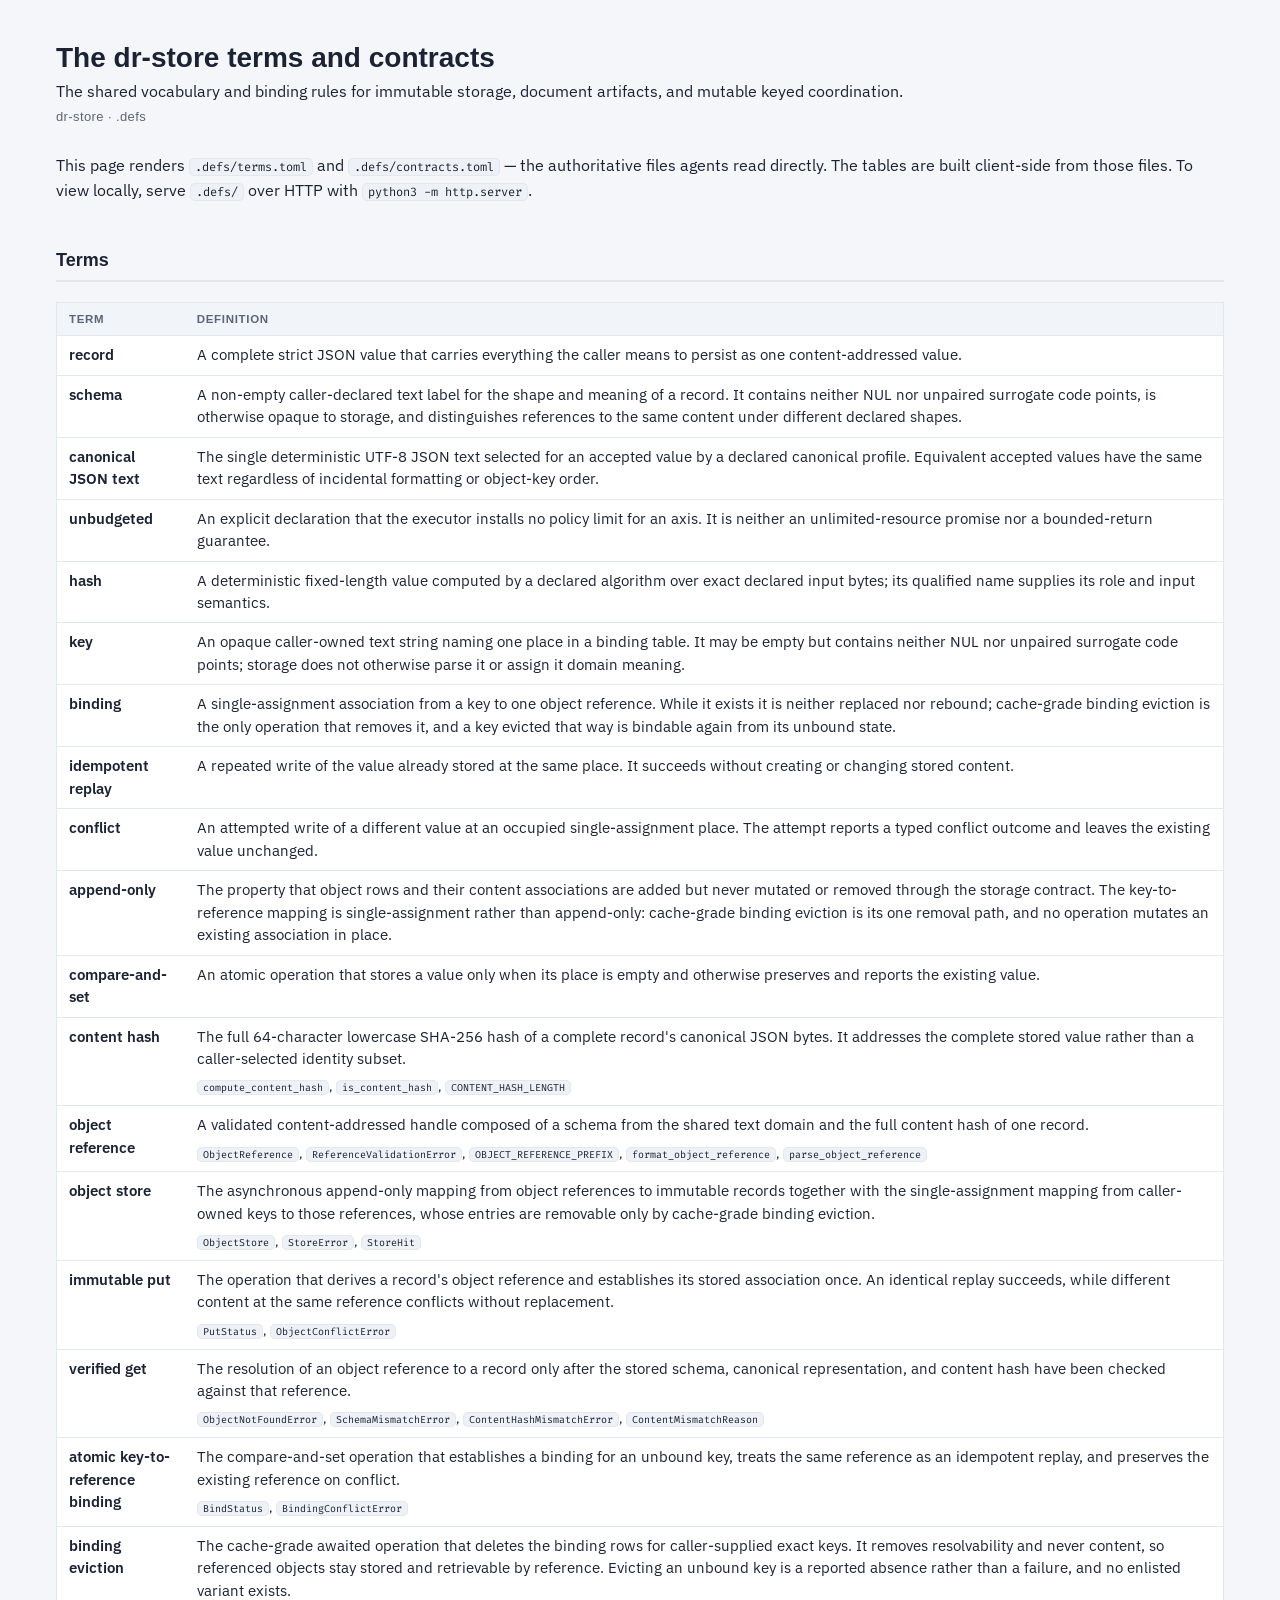
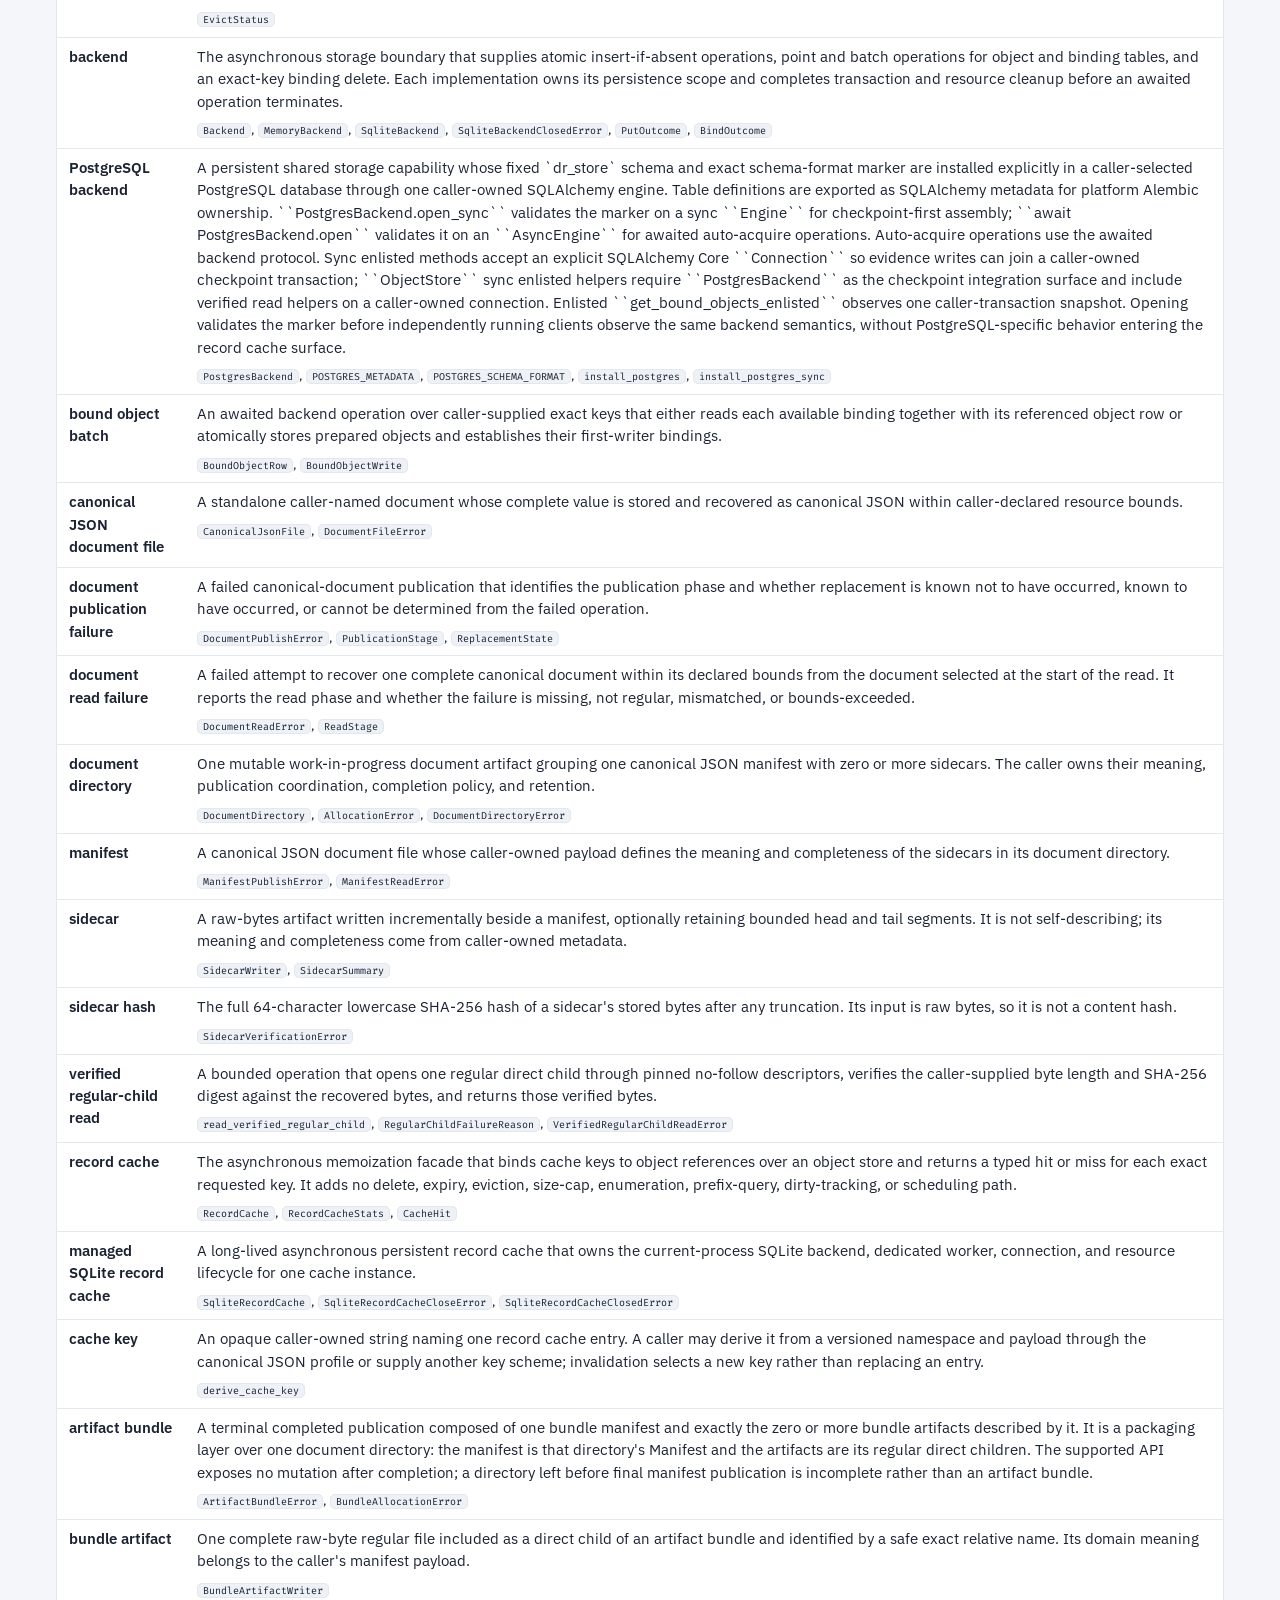
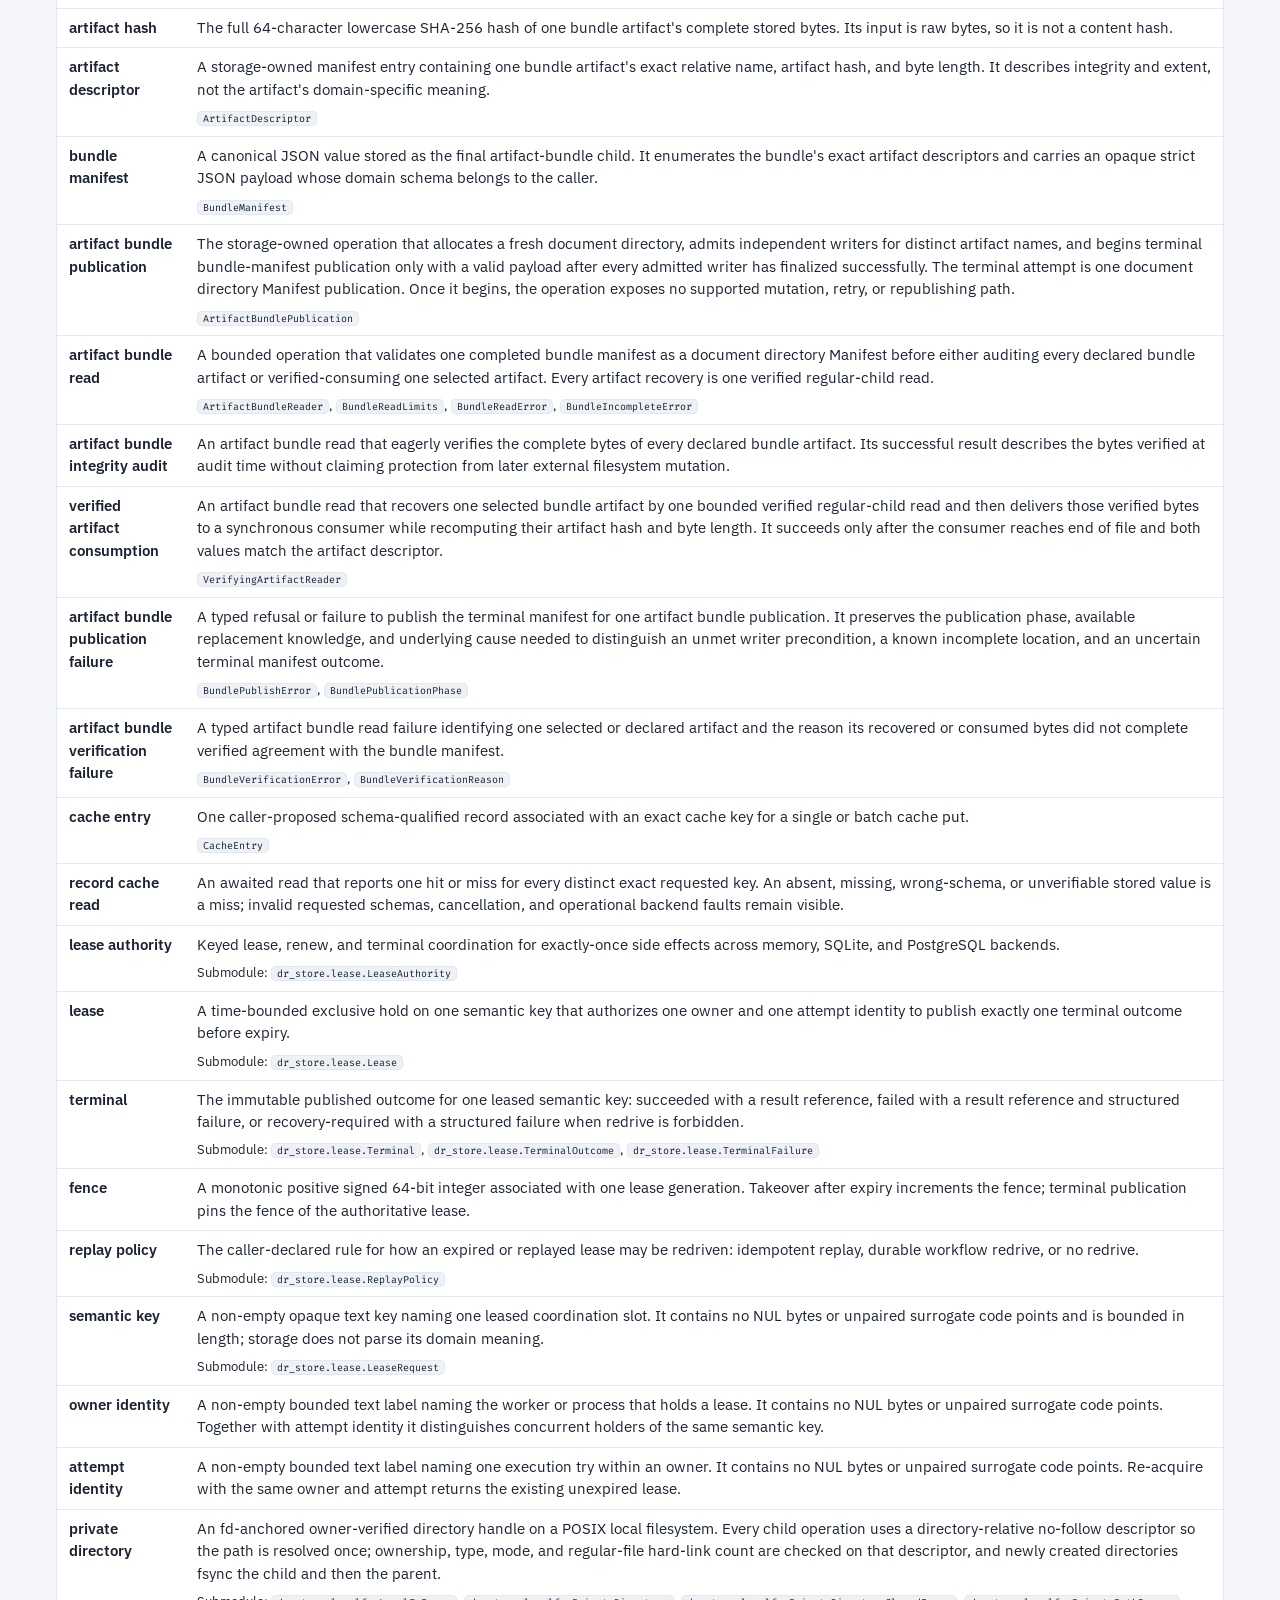
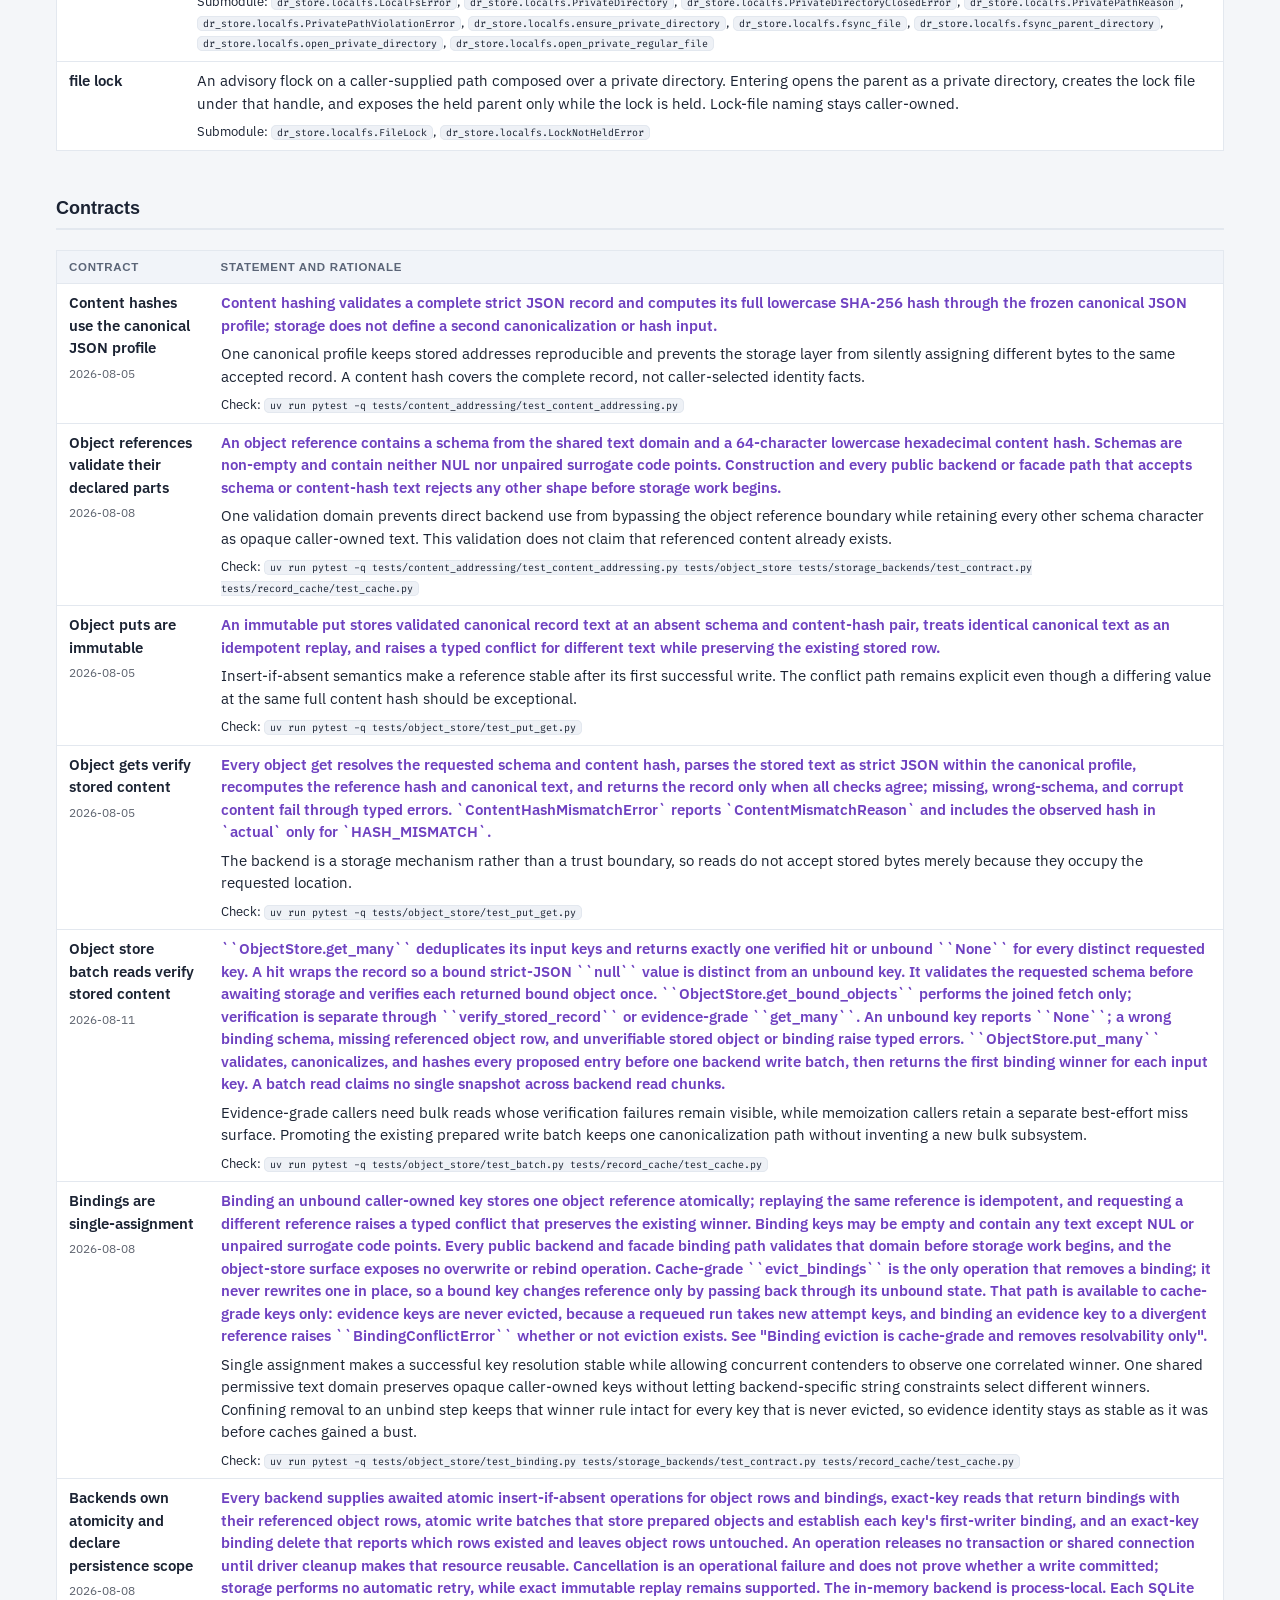
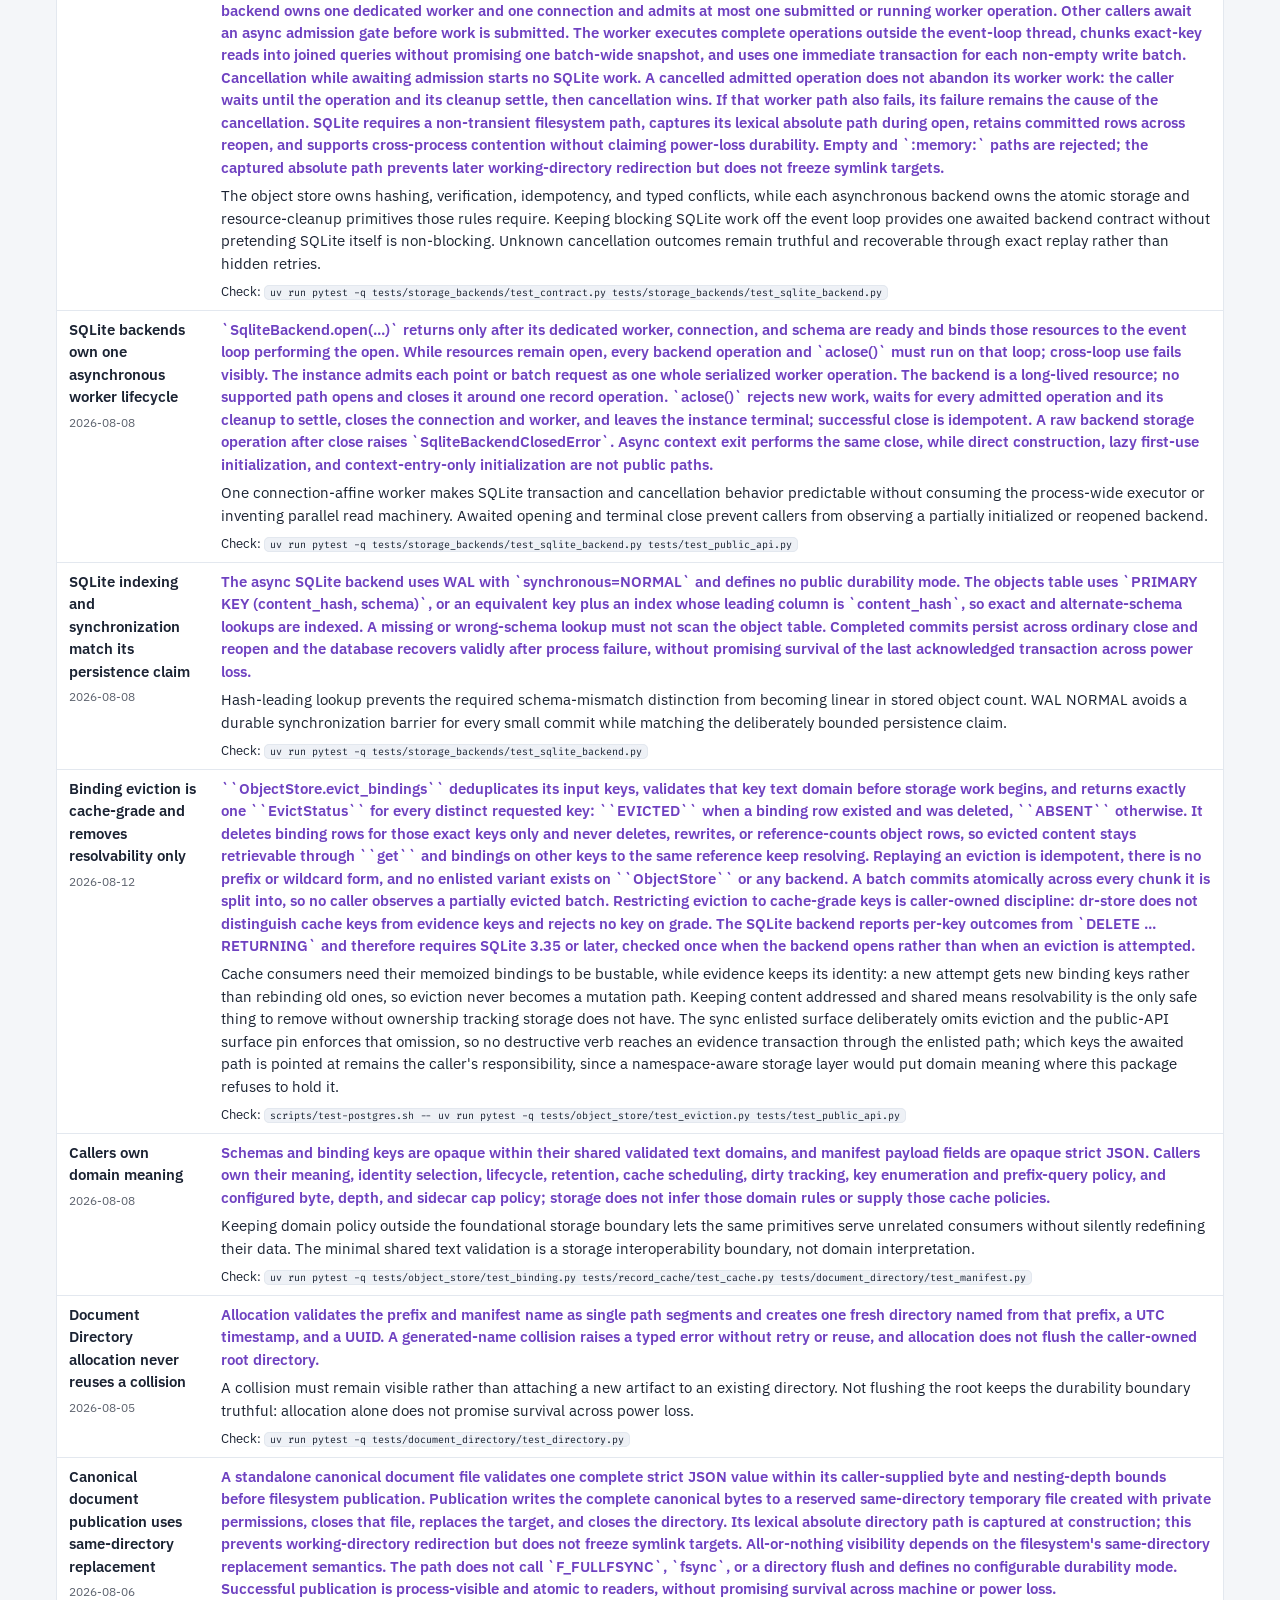
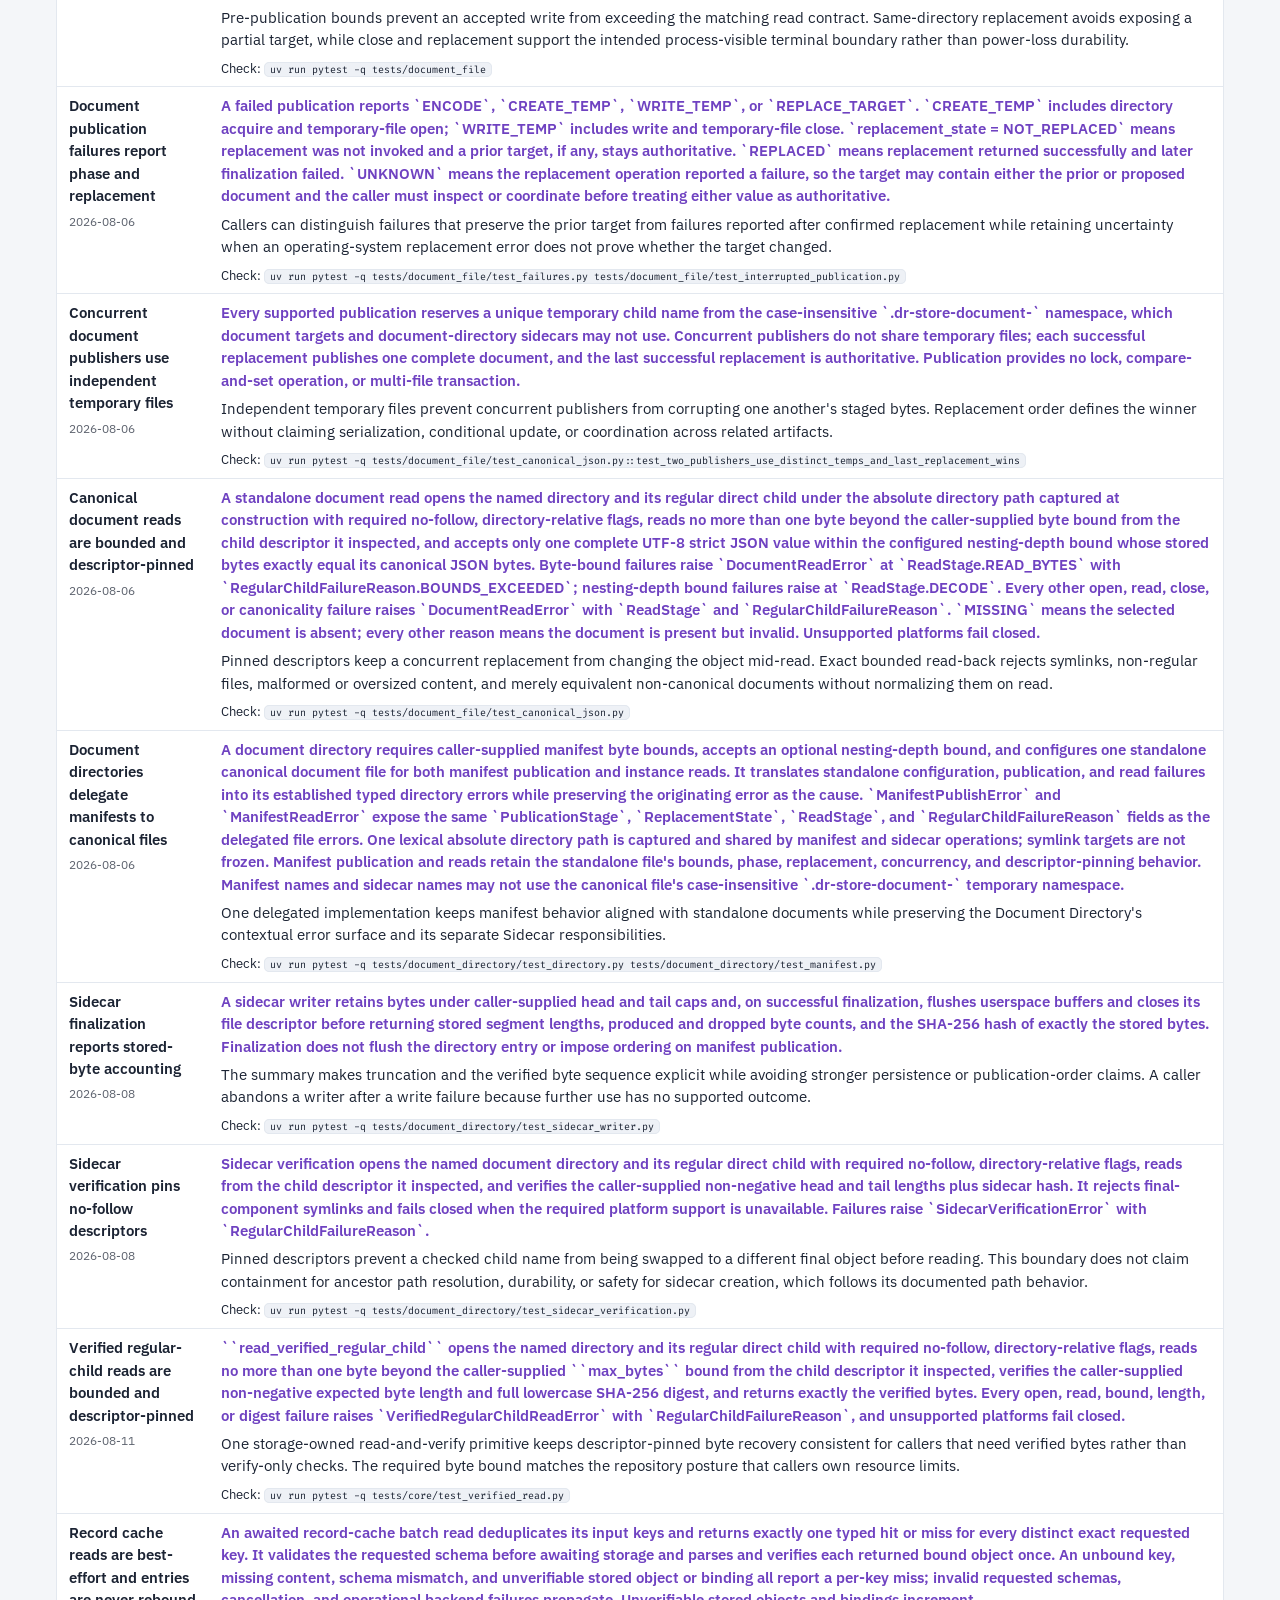
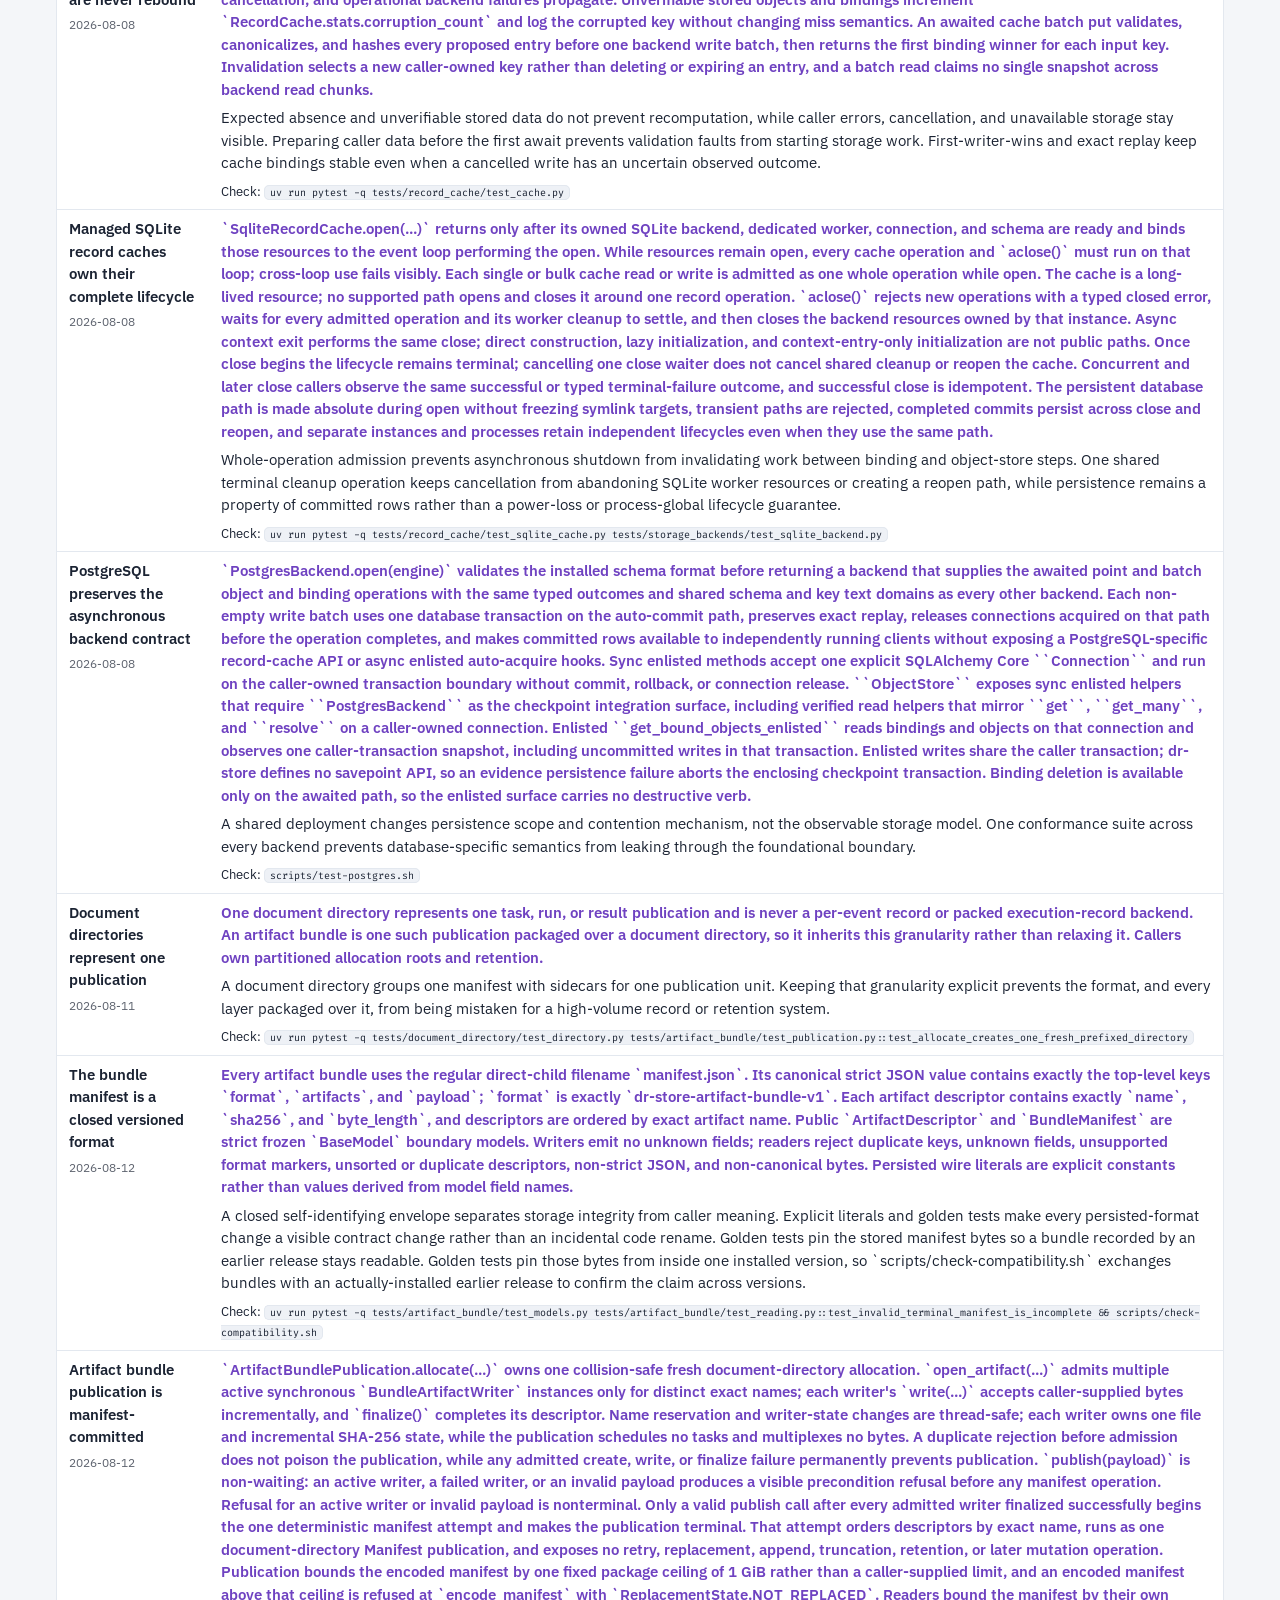
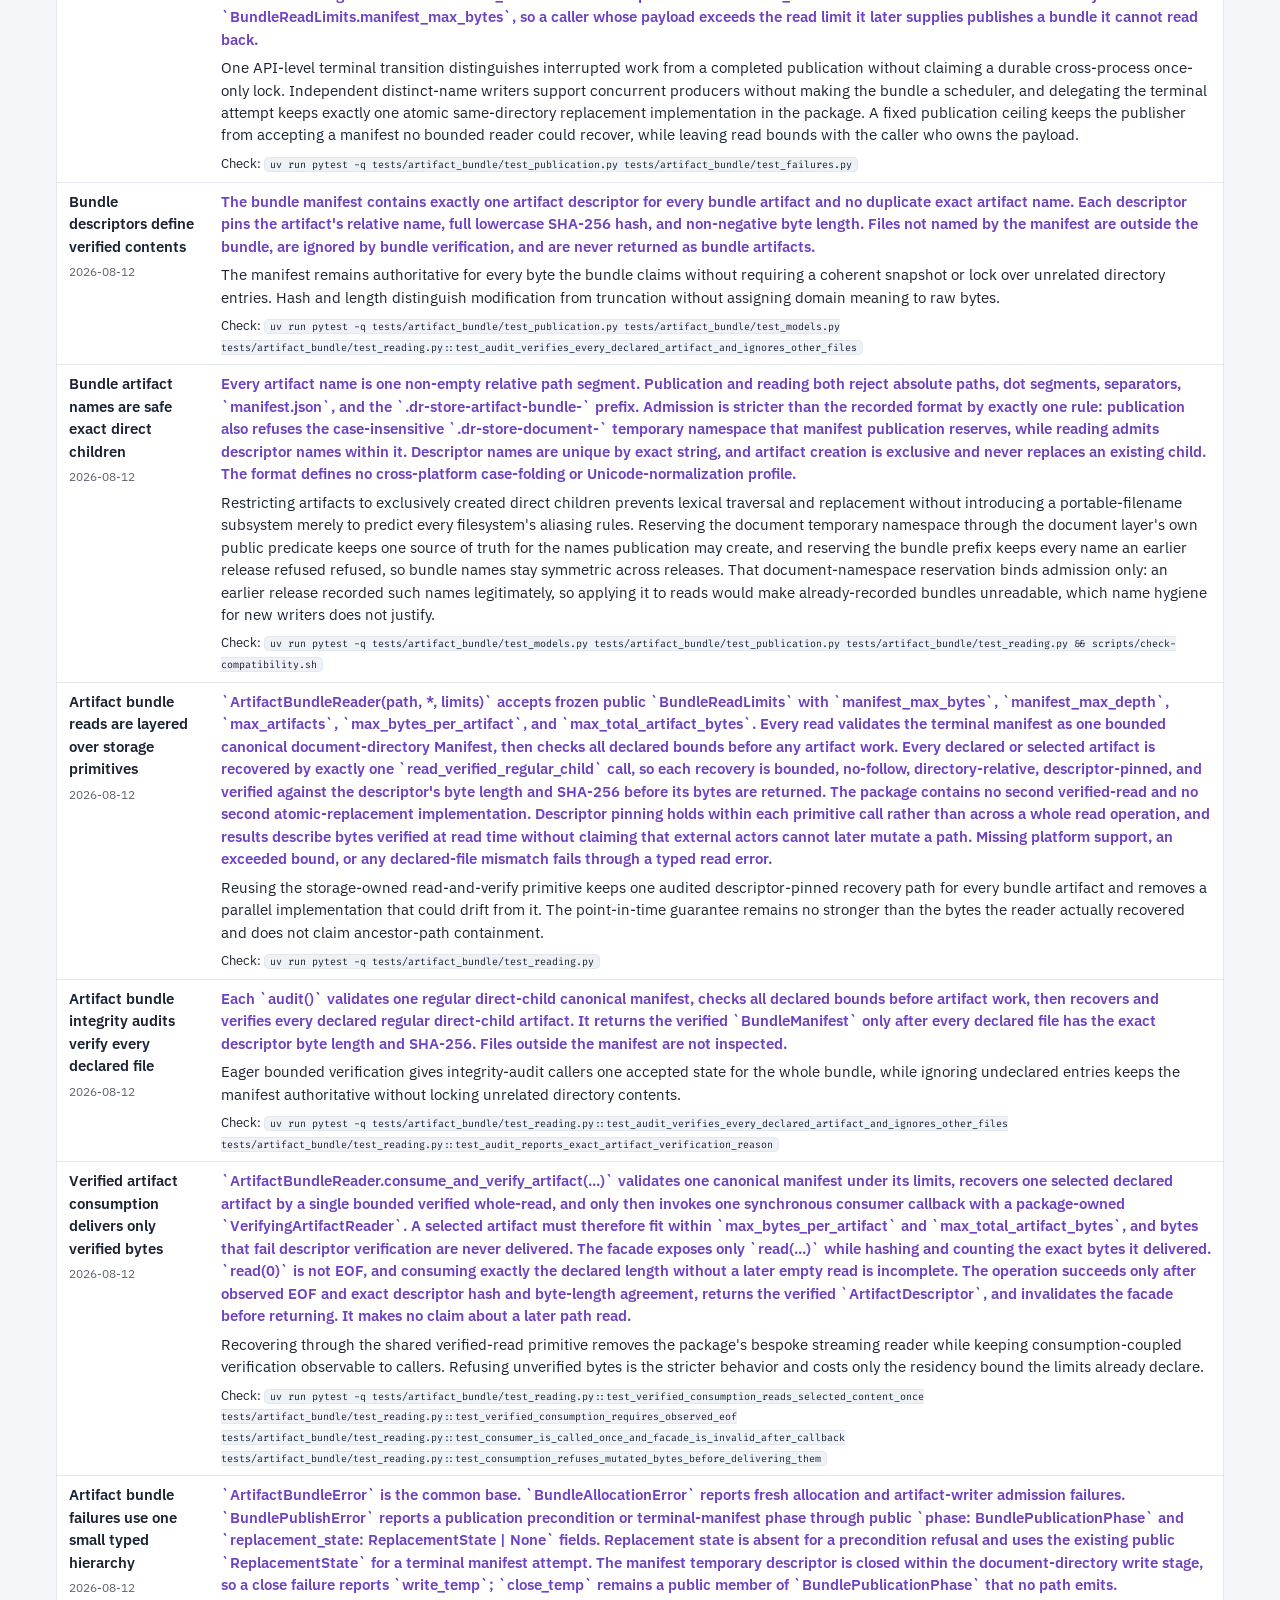
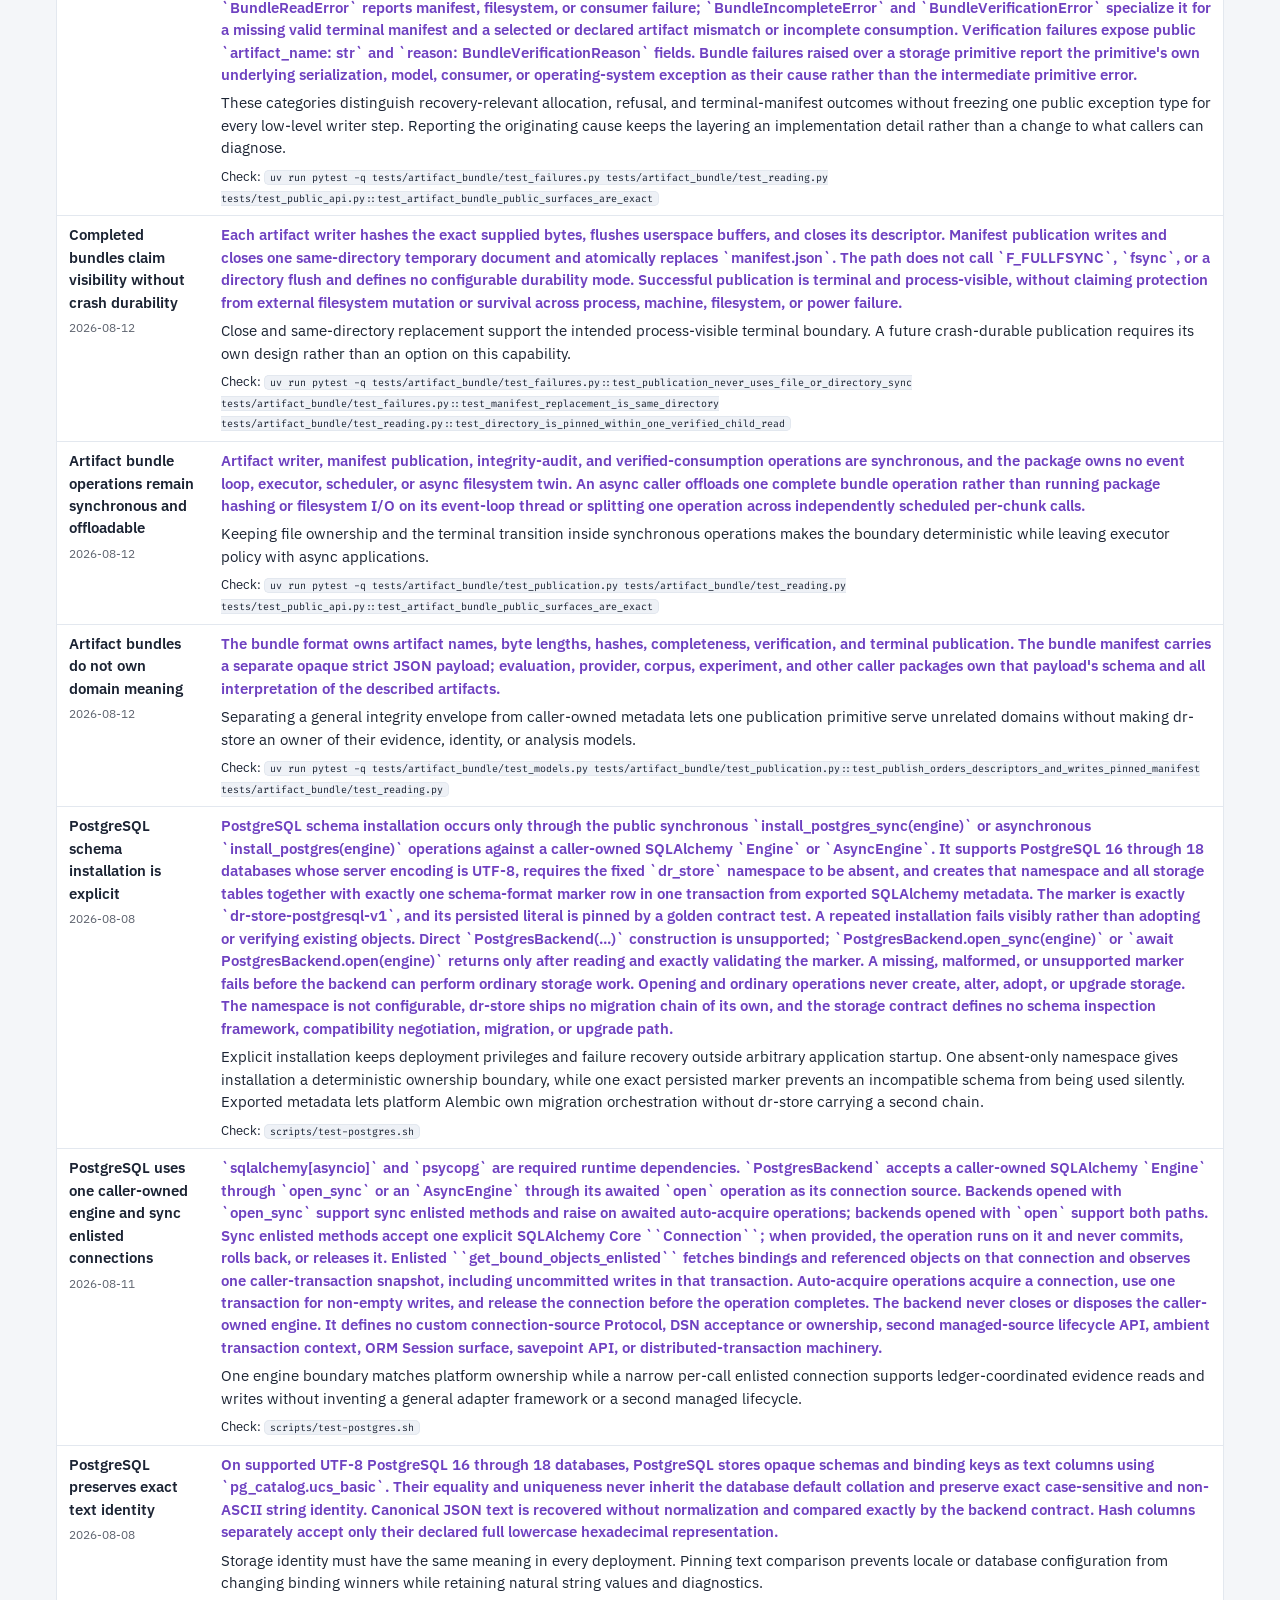
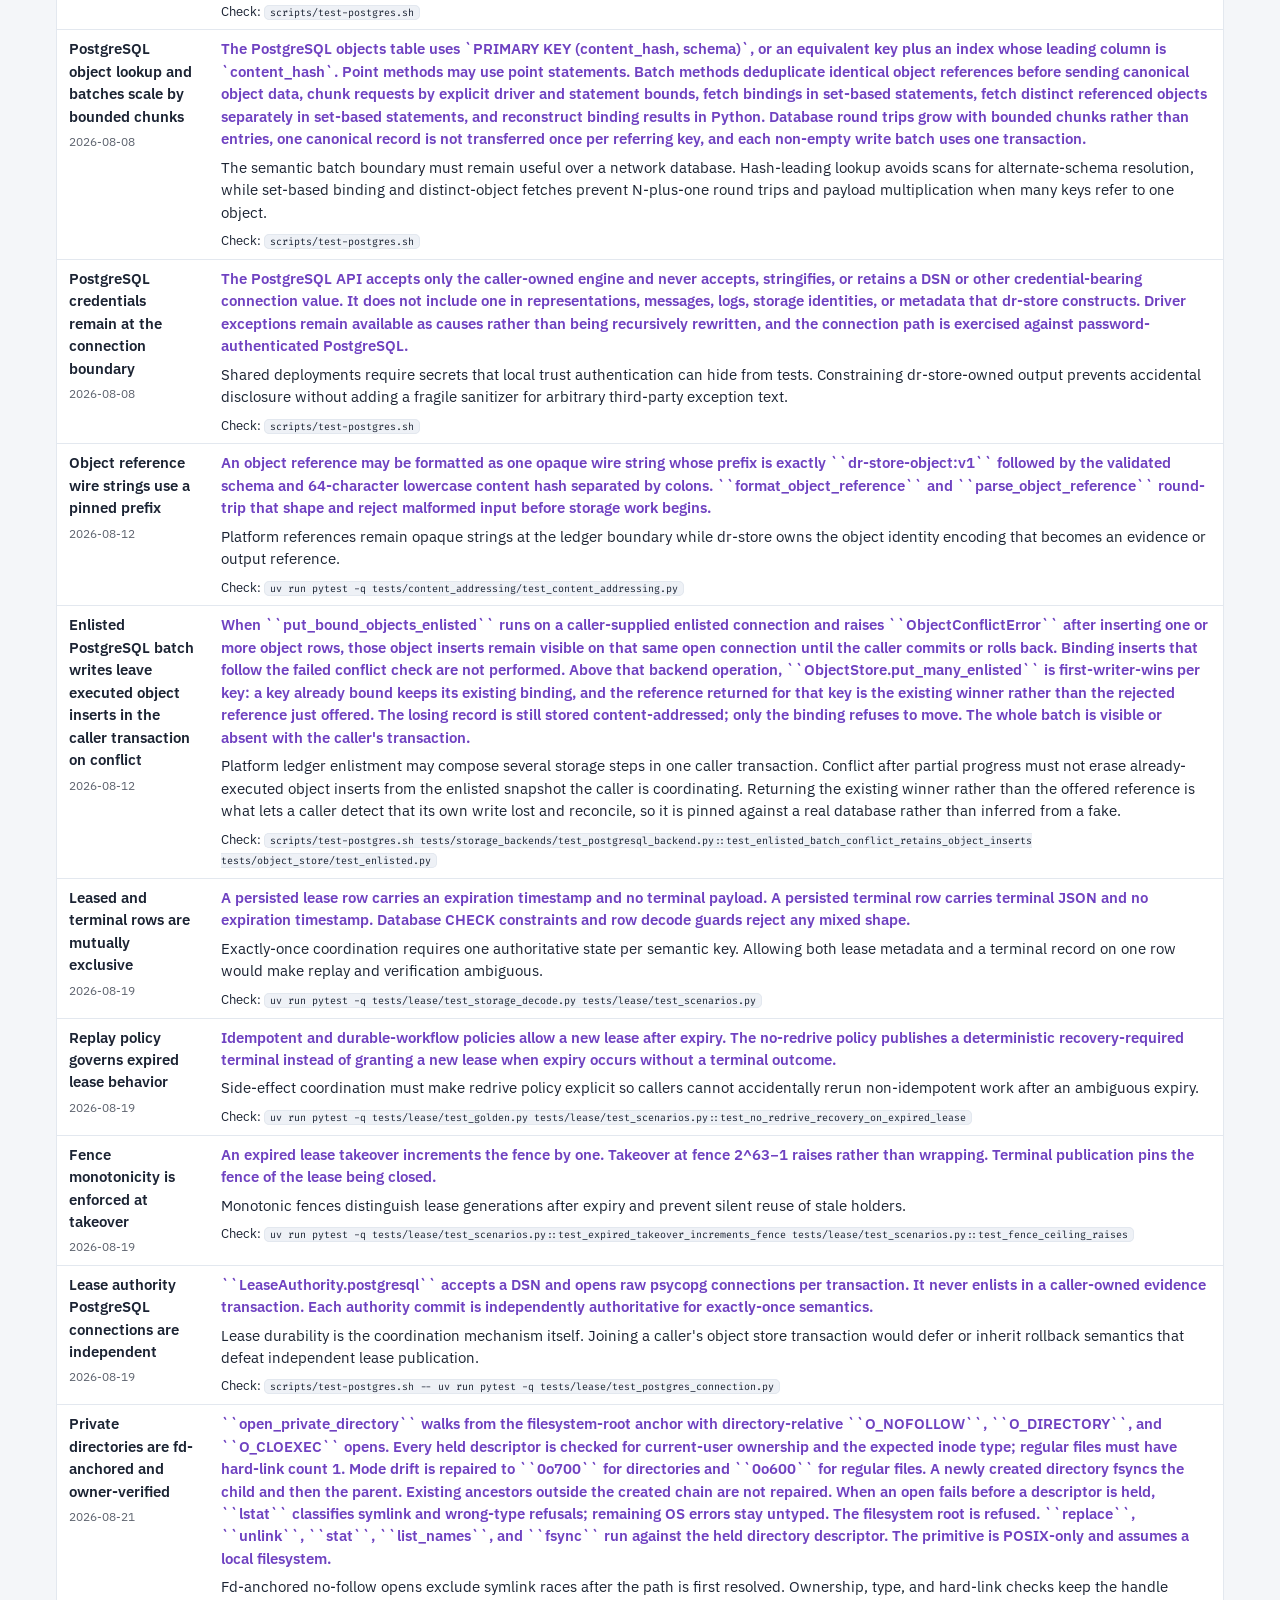
<file: .defs/index.html>
<!DOCTYPE html>
<html lang="en">
<head>
<meta charset="utf-8">
<meta name="viewport" content="width=device-width, initial-scale=1">
<link rel="icon" href="favicon.svg" type="image/svg+xml">
<link rel="stylesheet" href="doc.css">
<title>dr-store · Terms and contracts</title>
<style>
  .term-name { font-weight: 600; }
  dfn.term-name { font-style: normal; }
  .must { color: var(--anchor); font-weight: 600; margin: 0 0 6px; }
  .defs-rationale { margin: 0; }
  .defs-check { margin: 6px 0 0; font-size: 0.92em; }
  .defs-symbols { margin-top: 6px; font-size: 0.92em; }
  .defs-date { margin-top: 4px; font-size: 0.85em; opacity: 0.7; }
  .defs-error { color: #b00020; }
</style>
</head>
<body>
<main class="wide">

<h1>The dr-store terms and contracts</h1>
<p class="dek">The shared vocabulary and binding rules for immutable storage, document artifacts, and mutable keyed coordination.</p>
<div class="byline">dr-store · .defs</div>

<p>This page renders <code>.defs/terms.toml</code> and <code>.defs/contracts.toml</code> — the
authoritative files agents read directly. The tables are built client-side from those files.
To view locally, serve <code>.defs/</code> over HTTP with
<code>python3 -m http.server</code>.</p>

<div class="section-head" id="terms"><h2>Terms</h2></div>

<div class="table-wrap">
<table>
  <thead><tr><th>Term</th><th>Definition</th></tr></thead>
  <tbody data-defs-file="terms.toml" data-defs-kind="terms"></tbody>
</table>
</div>

<div class="section-head" id="contracts"><h2>Contracts</h2></div>

<div class="table-wrap">
<table>
  <thead><tr><th>Contract</th><th>Statement and rationale</th></tr></thead>
  <tbody data-defs-file="contracts.toml" data-defs-kind="contracts"></tbody>
</table>
</div>

<script type="module" src="defs-render.js"></script>
</main>
</body>
</html>
</file>
<file: .defs/doc.css>
@import url("https://fonts.googleapis.com/css2?family=Fira+Code:wght@400;600&family=IBM+Plex+Sans:wght@400;600;700&display=swap");

/* ── Visual vocabulary ────────────────────────────────────────────────────
   Hue bindings — one hue = one meaning:
     --accent #1866b4  links + navigation ONLY
     --anchor #6f42c1  semantic scan anchors (.key) + callouts — never a link
     green / amber / red  status encodings only, keyed where used
   Weights: 700 headings · 600 labels/th/inline emphasis · 400 body.
   Type scale: 28 title · 18 section · 16.5 card head · 16 body ·
               14.5 secondary · 13 quiet.                                   */

:root {
  --bg: #f4f6f9;
  --surface: #fff;
  --ink: #1b2333;
  --muted: #5b6577;
  --line: #e3e8ef;
  --accent: #1866b4;
  --accent-soft: #e9f2fb;
  --anchor: #6f42c1;
  --anchor-soft: #f4eefb;
  --green: #2b8a3e;
  --green-soft: #e8f5ec;
  --amber: #9a6700;
  --amber-soft: #fff6e0;
  --red: #c0392b;
  --red-soft: #fdeceb;
  --code-bg: #f8f9fc;
  --font-prose: "IBM Plex Sans", "Helvetica Neue", sans-serif;
  --font-mono: "Fira Code", ui-monospace, SFMono-Regular, Menlo, Consolas, monospace;
  --font-system: -apple-system, BlinkMacSystemFont, "Segoe UI", Roboto, Helvetica, Arial, sans-serif;
}

* { box-sizing: border-box; }
html { scroll-behavior: smooth; }
body {
  margin: 0;
  background: var(--bg);
  color: var(--ink);
  font: 16px/1.55 var(--font-prose);
}
main { max-width: 2200px; margin: 0 auto; padding: 40px 56px 80px; }
main.wide { max-width: none; }  /* ultrawide multi-panel docs; page-level horizontal scroll is fine */
h1 { margin: 0 0 4px; font: 700 28px/1.25 var(--font-system); }
h2 { margin: 0; color: var(--ink); font-family: var(--font-system); }
h3 { margin: 0 0 8px; color: var(--ink); font: 700 16.5px/1.3 var(--font-system); }
p { margin: 0 0 12px; }
a { color: var(--accent); }
.dek { margin: 2px 0 4px; font: 400 16px/1.5 var(--font-prose); }        /* ≤15 words, no box */
.byline { margin: 0 0 26px; color: var(--muted); font: 400 13px/1.55 var(--font-system); letter-spacing: .03em; }
.key { color: var(--anchor); }                                            /* scan anchor ≠ link */
.aside, .small { display: block; margin: 2px 0 12px; color: var(--muted); font-size: 13px; }
.card .id, nav.toc .g { font-family: var(--font-system); }

/* Question-first section heads: the h2 IS the reader's question (sentence case);
   the optional .tag is the demoted category label. */
.section-head,
.layer-head {
  display: flex;
  align-items: baseline;
  gap: 14px;
  margin: 46px 0 20px;
  padding-bottom: 8px;
  border-bottom: 2px solid var(--line);
}
.section-head h2,
.layer-head h2 { font: 700 18px/1.3 var(--font-system); }
.section-head .tag,
.layer-head .tag { color: var(--muted); font: 600 11px/1.7 var(--font-mono); text-transform: uppercase; letter-spacing: .05em; }
.layer-head .n { color: var(--accent); font-size: 26px; font-weight: 700; }

/* Opt-in summary box — BELOW the first substantive content, one short
   paragraph, only when it changes the reader's next action. No accent bar:
   it must not become a second hero. */
.summary { margin: 18px 0; padding: 14px 18px; border: 1px solid var(--line); border-radius: 10px; background: var(--surface); font-size: 15px; }

.grid-2, .grid-3, .grid-4,
.cols2, .cols3, .cols4,
.l1, .l2, .l3 { display: grid; gap: 18px; }
.grid-2, .cols2, .l3 { grid-template-columns: repeat(2, minmax(0, 1fr)); }
.grid-3, .cols3, .l2 { grid-template-columns: repeat(3, minmax(0, 1fr)); }
.grid-4, .cols4, .l1 { grid-template-columns: repeat(4, minmax(0, 1fr)); }
.full { grid-column: 1 / -1; }

/* ── Parallel panels (ultrawide layout system) ────────────────────────────
   Side-by-side documents-in-miniature for cross-referenceable sections —
   NOT snaking columns. Single-column stack (DOM order) below 1600px.
   Sticky panel heads keep each panel's question in view while scrolling. */
.panels { display: grid; grid-template-columns: 1fr; gap: 32px; align-items: start; margin: 18px 0; }
.panels > .panel { min-width: 0; }
.panel > .section-head { position: sticky; top: 0; z-index: 2; margin-top: 0; padding-top: 8px; background: var(--bg); }
@media (min-width: 1600px) {
  .panels.p2 { grid-template-columns: repeat(2, minmax(520px, 1fr)); }
  .panels.p3 { grid-template-columns: repeat(3, minmax(460px, 1fr)); }
  .panels.p4 { grid-template-columns: repeat(4, minmax(420px, 1fr)); }
  /* Named slots: pin visual order independent of DOM order (DOM order = reading/fallback order). */
  .panels.p2 { grid-template-areas: "a b"; }
  .panels.p3 { grid-template-areas: "a b c"; }
  .panels.p4 { grid-template-areas: "a b c d"; }
  .panels.slotted > .panel.a { grid-area: a; }
  .panels.slotted > .panel.b { grid-area: b; }
  .panels.slotted > .panel.c { grid-area: c; }
  .panels.slotted > .panel.d { grid-area: d; }
  .panels:not(.slotted) > .panel.span2 { grid-column: span 2; }
}

.card {
  padding: 18px 22px;
  border: 1px solid var(--line);
  border-radius: 12px;
  background: var(--surface);
}
.card .decision { margin-bottom: 6px; font: 700 16.5px/1.4 var(--font-system); }
.card .why { color: var(--muted); font-size: 13px; }
.card ul { margin: 6px 0 0; padding-left: 18px; color: var(--muted); font-size: 14.5px; }
.card li { margin-bottom: 6px; }
.card li::marker { color: var(--accent); font-weight: 700; }
.card b, .card strong { color: var(--ink); }

.diagram,
figure.panel {
  margin-top: 18px;
  padding: 24px 28px;
  border: 1px solid var(--line);
  border-radius: 12px;
  background: var(--surface);
}
.drow, .flow { display: flex; align-items: stretch; gap: 10px; }
.dnode, .flow .node {
  flex: 1;
  padding: 10px 14px;
  border: 1.5px solid #9aa7bd;
  border-radius: 10px;
  background: #fbfcfe;
  text-align: center;
}
.dnode small, .flow .node small { display: block; margin-top: 3px; color: var(--muted); font-size: 13px; }
.dnode.ext, .flow .node.ext { border-style: dashed; }
.dnode.hot, .flow .node.hot { border-color: var(--green); background: var(--green-soft); }
.dnode.warn, .flow .node.warn { border-color: var(--amber); background: var(--amber-soft); }
.dnode.bad, .flow .node.bad { border-color: var(--red); background: var(--red-soft); }
.darr, .flow .arr { display: flex; align-items: center; color: #8b96a9; font-size: 20px; }
.dcaption, figcaption { margin-top: 10px; color: var(--muted); font-size: 13px; }

table { width: 100%; border: 1px solid var(--line); border-collapse: collapse; background: var(--surface); font-size: 14.5px; }
th, td { padding: 8px 12px; border-bottom: 1px solid var(--line); text-align: left; vertical-align: top; }
th { background: #f1f4f9; color: var(--muted); font: 600 11.5px/1.4 var(--font-system); letter-spacing: .06em; text-transform: uppercase; }
tr:last-child td { border-bottom: 0; }

code {
  padding: 0 5px;
  border: 1px solid var(--line);
  border-radius: 5px;
  background: #eef1f6;
  font: 75%/1.55 var(--font-mono);
}
.codeblock { margin: 14px 0; overflow: hidden; border: 1px solid var(--line); border-radius: 10px; background: var(--surface); }
.codeblock .cb-head { display: flex; justify-content: space-between; gap: 10px; padding: 7px 14px; border-bottom: 1px solid var(--line); background: #f1f4f9; color: var(--muted); font: 12px/1.4 var(--font-system); }
.codeblock pre { margin: 0; padding: 14px 16px; overflow-x: auto; background: var(--code-bg); font-family: var(--font-mono); }
.codeblock pre code { padding: 0; border: 0; background: transparent; font-size: 75%; line-height: 1.55; }
.chipcloud .adapter { font: 75%/1.55 var(--font-mono); }

/* One callout variant. It carries the anchor hue (a boxed key point is scan-
   anchor material); status colors belong to keyed chips/cards, not callouts. */
.callout { margin: 14px 0; padding: 12px 18px; border-left: 4px solid var(--anchor); border-radius: 0 8px 8px 0; background: var(--anchor-soft); font-size: 14.5px; }

/* Colophon: ALL process metadata (sources, provenance, ids, honest scope
   notes). Reader-relevant honesty stays in context above, in plain language. */

body.with-toc { display: grid; grid-template-columns: 270px minmax(0, 1fr); }
nav.toc { position: sticky; top: 0; height: 100vh; overflow-y: auto; padding: 28px 20px; border-right: 1px solid var(--line); background: var(--surface); font-size: 14.5px; }
nav.toc .brand { margin-bottom: 12px; font-size: 15px; font-weight: 700; }
nav.toc .brand { font-family: var(--font-system); }
nav.toc a { display: block; margin-bottom: 2px; padding: 6px 10px; border-radius: 7px; color: var(--ink); text-decoration: none; }
nav.toc a:hover { background: var(--accent-soft); color: var(--accent); }

@media (max-width: 1500px) {
  .grid-3, .grid-4, .cols3, .cols4, .l1, .l2 { grid-template-columns: repeat(2, minmax(0, 1fr)); }
}
@media (max-width: 900px) {
  body.with-toc { display: block; }
  nav.toc { display: none; }
  main { padding: 24px; }
  .grid-2, .grid-3, .grid-4, .cols2, .cols3, .cols4, .l1, .l2, .l3 { grid-template-columns: 1fr; }
  .drow, .flow { flex-direction: column; }
}
</file>
